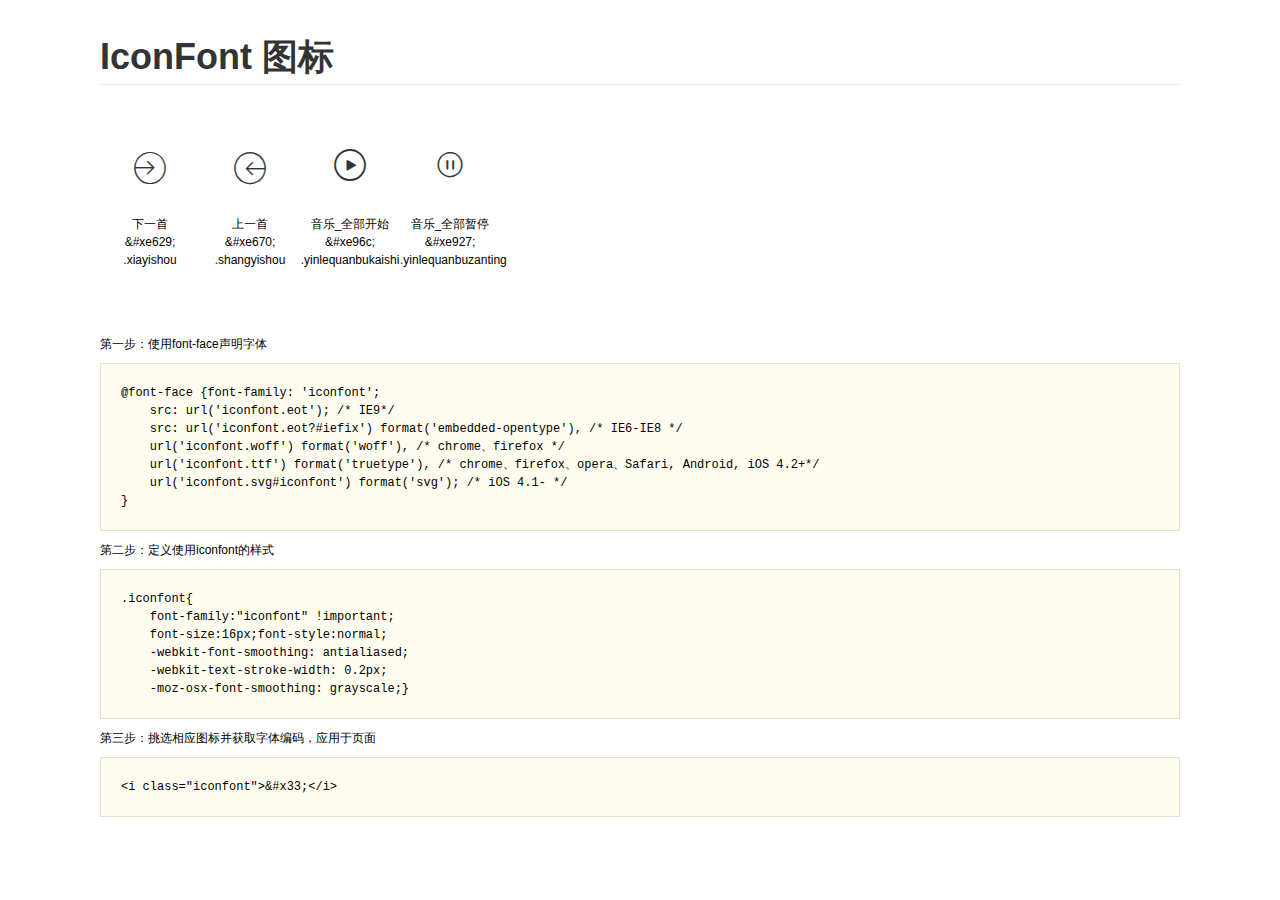
<file: music/css/demo.html>
<!DOCTYPE html>
<html>
<head>
    <meta charset="utf-8"/>
    <title>IconFont</title>
    <link rel="stylesheet" href="demo.css">
    <link rel="stylesheet" href="iconfont.css">
</head>
<body>
    <div class="main">
        <h1>IconFont 图标</h1>
        <ul class="icon_lists clear">
            
                <li>
                <i class="icon iconfont">&#xe629;</i>
                    <div class="name">下一首</div>
                    <div class="code">&amp;#xe629;</div>
                    <div class="fontclass">.xiayishou</div>
                </li>
            
                <li>
                <i class="icon iconfont">&#xe670;</i>
                    <div class="name">上一首</div>
                    <div class="code">&amp;#xe670;</div>
                    <div class="fontclass">.shangyishou</div>
                </li>
            
                <li>
                <i class="icon iconfont">&#xe96c;</i>
                    <div class="name">音乐_全部开始</div>
                    <div class="code">&amp;#xe96c;</div>
                    <div class="fontclass">.yinlequanbukaishi</div>
                </li>
            
                <li>
                <i class="icon iconfont">&#xe927;</i>
                    <div class="name">音乐_全部暂停</div>
                    <div class="code">&amp;#xe927;</div>
                    <div class="fontclass">.yinlequanbuzanting</div>
                </li>
            
        </ul>


        <div class="helps">
            第一步：使用font-face声明字体
            <pre>
@font-face {font-family: 'iconfont';
    src: url('iconfont.eot'); /* IE9*/
    src: url('iconfont.eot?#iefix') format('embedded-opentype'), /* IE6-IE8 */
    url('iconfont.woff') format('woff'), /* chrome、firefox */
    url('iconfont.ttf') format('truetype'), /* chrome、firefox、opera、Safari, Android, iOS 4.2+*/
    url('iconfont.svg#iconfont') format('svg'); /* iOS 4.1- */
}
</pre>
第二步：定义使用iconfont的样式
            <pre>
.iconfont{
    font-family:"iconfont" !important;
    font-size:16px;font-style:normal;
    -webkit-font-smoothing: antialiased;
    -webkit-text-stroke-width: 0.2px;
    -moz-osx-font-smoothing: grayscale;}
</pre>
第三步：挑选相应图标并获取字体编码，应用于页面
<pre>
&lt;i class="iconfont"&gt;&amp;#x33;&lt;/i&gt;
</pre>
        </div>

    </div>
</body>
</html>
</file>
<file: music/css/iconfont.css>
@font-face {font-family: "iconfont";
  src: url('iconfont.eot?t=1474784436'); /* IE9*/
  src: url('iconfont.eot?t=1474784436#iefix') format('embedded-opentype'), /* IE6-IE8 */
  url('iconfont.woff?t=1474784436') format('woff'), /* chrome, firefox */
  url('iconfont.ttf?t=1474784436') format('truetype'), /* chrome, firefox, opera, Safari, Android, iOS 4.2+*/
  url('iconfont.svg?t=1474784436#iconfont') format('svg'); /* iOS 4.1- */
}

.iconfont {
  font-family:"iconfont" !important;
  font-size:16px;
  font-style:normal;
  -webkit-font-smoothing: antialiased;
  -webkit-text-stroke-width: 0.2px;
  -moz-osx-font-smoothing: grayscale;
}
.icon-xiayishou:before { content: "\e629"; }
.icon-shangyishou:before { content: "\e670"; }
.icon-yinlequanbukaishi:before { content: "\e96c"; }
.icon-yinlequanbuzanting:before { content: "\e927"; }
</file>
<file: music/css/demo.css>
*{margin: 0;padding: 0;list-style: none;}
/*
KISSY CSS Reset
理念：1. reset 的目的不是清除浏览器的默认样式，这仅是部分工作。清除和重置是紧密不可分的。
2. reset 的目的不是让默认样式在所有浏览器下一致，而是减少默认样式有可能带来的问题。
3. reset 期望提供一套普适通用的基础样式。但没有银弹，推荐根据具体需求，裁剪和修改后再使用。
特色：1. 适应中文；2. 基于最新主流浏览器。
维护：玉伯<lifesinger@gmail.com>, 正淳<ragecarrier@gmail.com>
 */

/** 清除内外边距 **/
body, h1, h2, h3, h4, h5, h6, hr, p, blockquote, /* structural elements 结构元素 */
dl, dt, dd, ul, ol, li, /* list elements 列表元素 */
pre, /* text formatting elements 文本格式元素 */
form, fieldset, legend, button, input, textarea, /* form elements 表单元素 */
th, td /* table elements 表格元素 */ {
  margin: 0;
  padding: 0;
}

/** 设置默认字体 **/
body,
button, input, select, textarea /* for ie */ {
  font: 12px/1.5 tahoma, arial, \5b8b\4f53, sans-serif;
}
h1, h2, h3, h4, h5, h6 { font-size: 100%; }
address, cite, dfn, em, var { font-style: normal; } /* 将斜体扶正 */
code, kbd, pre, samp { font-family: courier new, courier, monospace; } /* 统一等宽字体 */
small { font-size: 12px; } /* 小于 12px 的中文很难阅读，让 small 正常化 */

/** 重置列表元素 **/
ul, ol { list-style: none; }

/** 重置文本格式元素 **/
a { text-decoration: none; }
a:hover { text-decoration: underline; }


/** 重置表单元素 **/
legend { color: #000; } /* for ie6 */
fieldset, img { border: 0; } /* img 搭车：让链接里的 img 无边框 */
button, input, select, textarea { font-size: 100%; } /* 使得表单元素在 ie 下能继承字体大小 */
/* 注：optgroup 无法扶正 */

/** 重置表格元素 **/
table { border-collapse: collapse; border-spacing: 0; }

/* 清除浮动 */
.ks-clear:after, .clear:after {
  content: '\20';
  display: block;
  height: 0;
  clear: both;
}
.ks-clear, .clear {
  *zoom: 1;
}

.main {padding: 30px 100px;}
.main h1{font-size:36px; color:#333; text-align:left;margin-bottom:30px; border-bottom: 1px solid #eee;}

.helps{margin-top:40px;}
.helps pre{
  padding:20px;
  margin:10px 0;
  border:solid 1px #e7e1cd;
  background-color: #fffdef;
  overflow: auto;
}

.icon_lists li{
  float:left;
  width: 100px;
  height:180px;
  text-align: center;
}
.icon_lists .icon{
  font-size: 42px;
  line-height: 100px;
  margin: 10px 0;
  color:#333;
  -webkit-transition: font-size 0.25s ease-out 0s;
  -moz-transition: font-size 0.25s ease-out 0s;
  transition: font-size 0.25s ease-out 0s;

}
.icon_lists .icon:hover{
  font-size: 100px;
}
</file>
